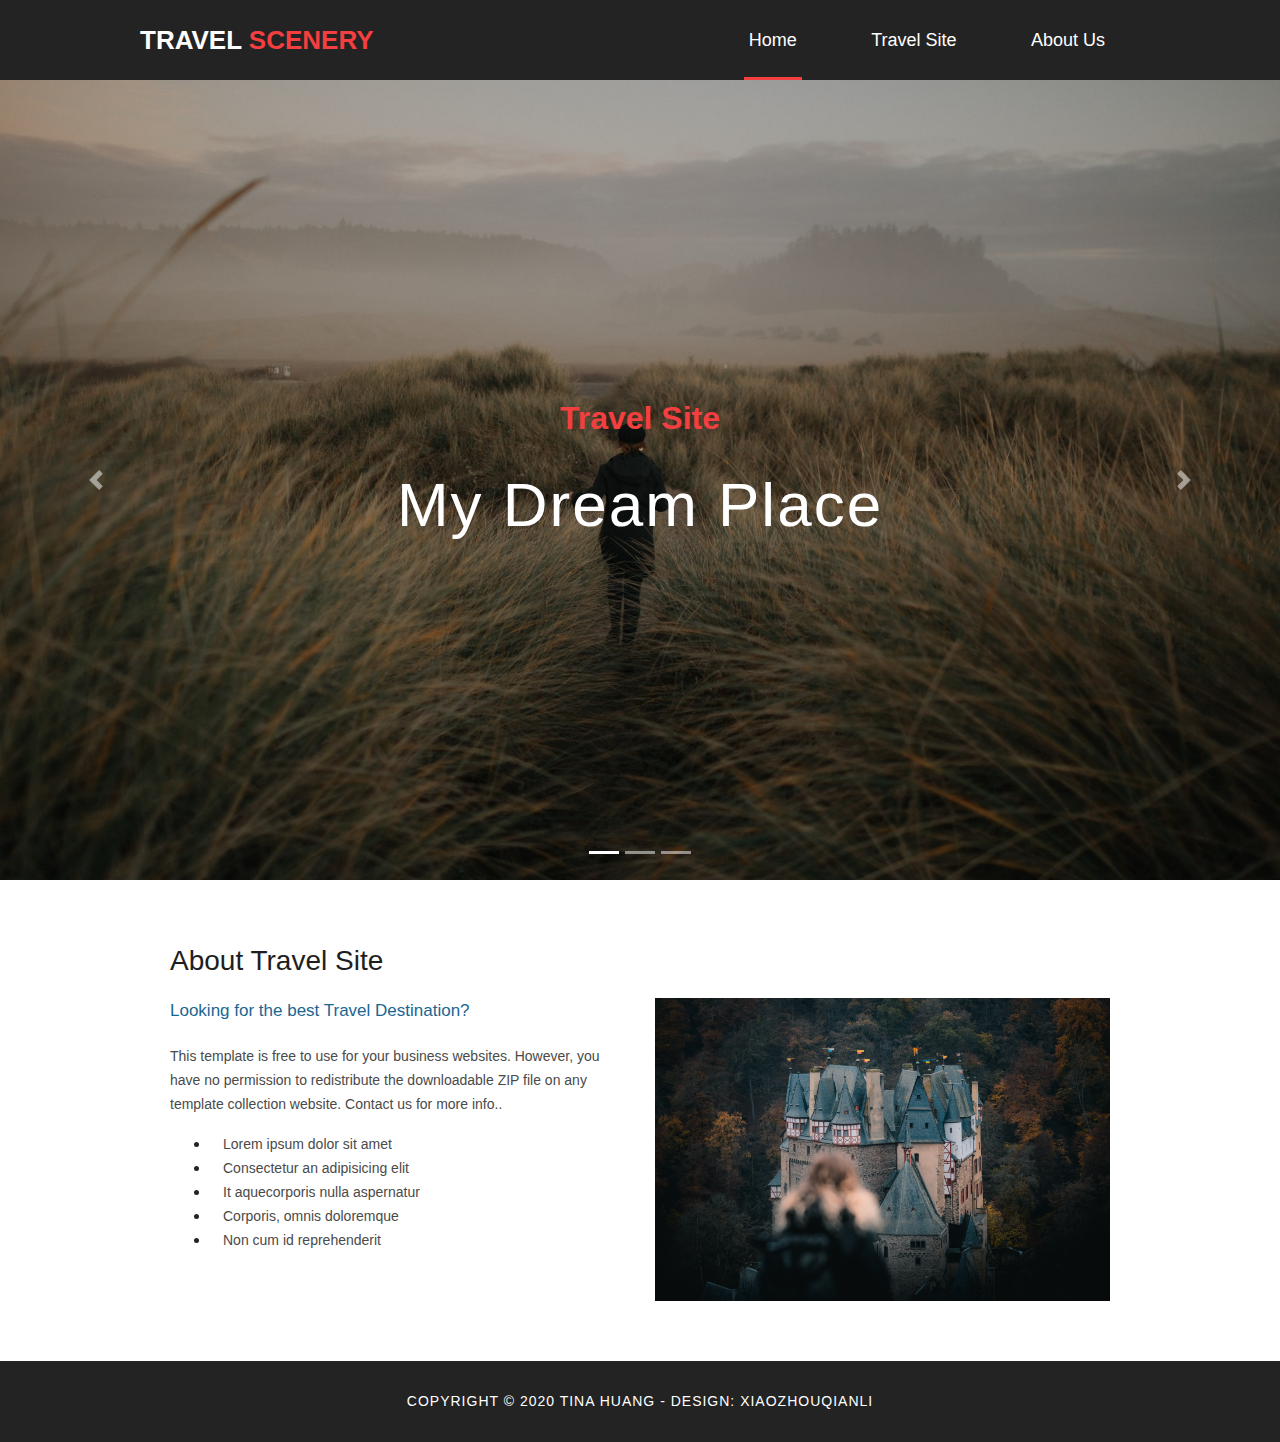
<file: index.html>
<!DOCTYPE html>
<html lang="en">

<head>
    <meta charset="UTF-8">
    <meta name="viewport" content="width=device-width, initial-scale=1.0">
    <link rel="stylesheet" href="css/base.css">
    <link rel="stylesheet" href="css/travelSiteHome.css">
    <link rel="stylesheet" href="css/font-awesome-4.7.0/fonts/font-awesome.css">
    <link rel="stylesheet" href="https://maxcdn.bootstrapcdn.com/bootstrap/4.0.0/css/bootstrap.min.css" integrity="sha384-Gn5384xqQ1aoWXA+058RXPxPg6fy4IWvTNh0E263XmFcJlSAwiGgFAW/dAiS6JXm" crossorigin="anonymous">
    <!-- <link rel="stylesheet" href="css/travelSiteList.css">
    <link rel="stylesheet" href="css/travelSiteAbout.css"> -->
    <title>Travel Site Home Page</title>
</head>

<body>
    <header>
        <div id="headWrapperDiv">
            <div class="NameTitleDiv">
                <span id="firstTitle">TRAVEL</span>
                <span id="secondTitle">SCENERY</span>
            </div>
            <div class="NavClassDiv">
                <nav>
                    <a class="headNavLink" id="headNavHomeId" href="#">Home</a>
                    <a class="headNavLink" id="headNavListId" href="travelList.html">Travel Site</a>
                    <a class="headNavLink" id="headNavAboutId" href="aboutUs.html">About Us</a>
                </nav>
            </div>
            <div class="dropdownMenu"><i class="fa fa-bars"></i></div>
        </div>
    </header>
    <div id="carouselExampleIndicators" class="carousel slide" data-ride="carousel" data-interval="false">
        <ol class="carousel-indicators">
            <li data-target="#carouselExampleIndicators" data-slide-to="0" class="active"></li>
            <li data-target="#carouselExampleIndicators" data-slide-to="1"></li>
            <li data-target="#carouselExampleIndicators" data-slide-to="2"></li>
        </ol>
        <div class="carousel-inner">
            <div class="carousel-item active">
                <img src="images/ivana-cajina-kz3XxDjhfBA-unsplash.jpg" alt="firstImg">
                <div>
                    <p class="firstLine">Travel Site</p>
                    <p class="secondLine">My Dream Place</p>
                </div>
            </div>
            <div class="carousel-item">
                <img src="images/walter-mario-stein-kqfE9mvv7Xw-unsplash.jpg" alt="secondImg">
                <div>
                    <p class="firstLine">Travel Site</p>
                    <p class="secondLine">Dream Place For Travel</p>
                </div>
            </div>
            <div class="carousel-item">
                <img src="images/matt-artz-TGzbe778Dm4-unsplash.jpg" alt="thirdImg">
                <div>
                    <p class="firstLine">Travel Site</p>
                    <p class="secondLine">Dream Place For Travel</p>
                </div>
            </div>
        </div>
        <a class="carousel-control-prev" href="#carouselExampleIndicators" role="button" data-slide="prev">
            <span class="carousel-control-prev-icon" aria-hidden="true"></span>
            <span class="sr-only">Previous</span>
        </a>
        <a class="carousel-control-next" href="#carouselExampleIndicators" role="button" data-slide="next">
            <span class="carousel-control-next-icon" aria-hidden="true"></span>
            <span class="sr-only">Next</span>
        </a>
    </div>
    <div class="indexContainer">
        <p id="aboutTravelSite">About Travel Site</p>
        <div class="row">
            <div class="col-lg-6 col-md-6">
                <div class="indexLeftDiv">
                    <div id="indexLeftTitle">
                        <p>Looking for the best Travel Destination?</p>
                    </div>
                    <div id="indexLeftDesc">
                        <p>This template is free to use for your business websites. However, you have no permission to redistribute the downloadable ZIP file on any template collection website. Contact us for more info..</p>
                    </div>
                    <div id="indexLeftList">
                        <ul>
                            <li><a href="#">Lorem ipsum dolor sit amet</a></li>
                            <li><a href="#">Consectetur an adipisicing elit</a></li>
                            <li><a href="#">It aquecorporis nulla aspernatur</a></li>
                            <li><a href="#">Corporis, omnis doloremque</a></li>
                            <li><a href="#">Non cum id reprehenderit</a></li>
                        </ul>
                    </div>
                </div>
            </div>
            <div class="col-lg-6 col-md-6">
                <div class="indexRightDiv">
                    <img src="images/kevin-mueller-6T0rb_X_3Bs-unsplash.jpg" alt="indexAboutTravelImg">
                </div>
            </div>
        </div>
    </div>
    <footer class="footer">
        <p>COPYRIGHT © 2020 TINA HUANG - DESIGN: XIAOZHOUQIANLI</p>
    </footer>

    <script src="js/travelSite.js"></script>
    <script src="https://code.jquery.com/jquery-3.2.1.slim.min.js" integrity="sha384-KJ3o2DKtIkvYIK3UENzmM7KCkRr/rE9/Qpg6aAZGJwFDMVNA/GpGFF93hXpG5KkN" crossorigin="anonymous"></script>
    <script src="https://cdnjs.cloudflare.com/ajax/libs/popper.js/1.12.9/umd/popper.min.js" integrity="sha384-ApNbgh9B+Y1QKtv3Rn7W3mgPxhU9K/ScQsAP7hUibX39j7fakFPskvXusvfa0b4Q" crossorigin="anonymous"></script>
    <script src="https://maxcdn.bootstrapcdn.com/bootstrap/4.0.0/js/bootstrap.min.js" integrity="sha384-JZR6Spejh4U02d8jOt6vLEHfe/JQGiRRSQQxSfFWpi1MquVdAyjUar5+76PVCmYl" crossorigin="anonymous"></script>
</body>

</html>
</file>
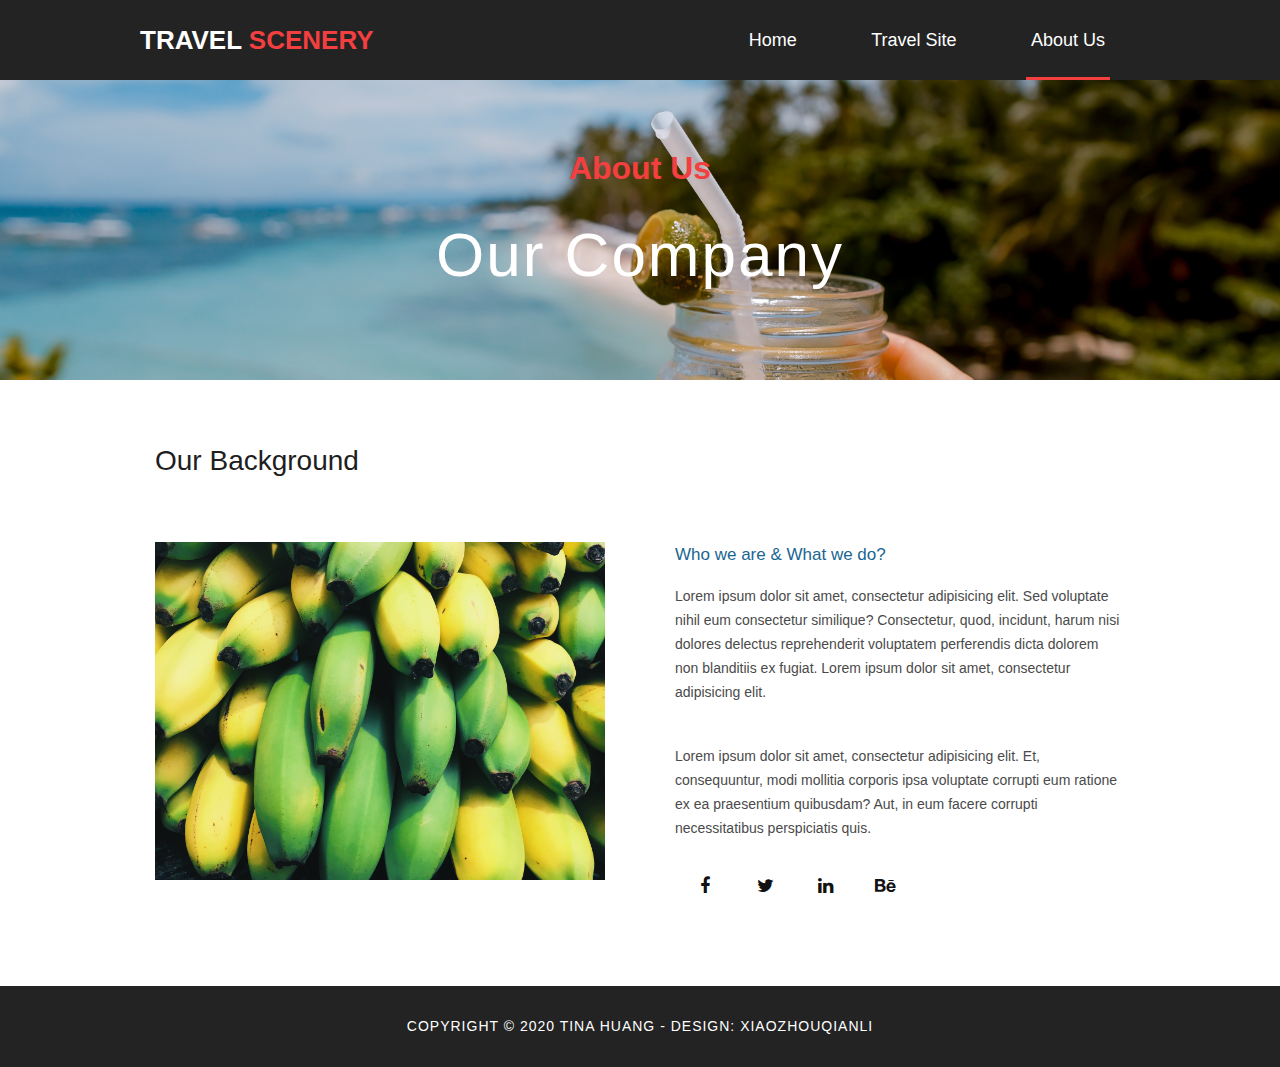
<file: aboutUs.html>
<!DOCTYPE html>
<html lang="en">

<head>
    <meta charset="UTF-8">
    <meta name="viewport" content="width=device-width, initial-scale=1.0">
    <link rel="stylesheet" href="css/base.css">
    <link rel="stylesheet" href="css/font-awesome-4.7.0/fonts/font-awesome.css">
    <link rel="stylesheet" href="https://maxcdn.bootstrapcdn.com/bootstrap/4.0.0/css/bootstrap.min.css" integrity="sha384-Gn5384xqQ1aoWXA+058RXPxPg6fy4IWvTNh0E263XmFcJlSAwiGgFAW/dAiS6JXm" crossorigin="anonymous">
    <link rel="stylesheet" href="css/travelSiteAbout.css">
    <title>Travel Site About Us Page</title>
</head>

<body>
    <header>
        <div id="headWrapperDiv">
            <div class="NameTitleDiv">
                <span id="firstTitle">TRAVEL</span>
                <span id="secondTitle">SCENERY</span>
            </div>
            <div class="NavClassDiv">
                <nav>
                    <a class="headNavLink" id="headNavHomeId" href="index.html">Home</a>
                    <a class="headNavLink" id="headNavListId" href="travelList.html">Travel Site</a>
                    <a class="headNavLink" id="headNavAboutId" href="#">About Us</a>
                </nav>
            </div>
            <div class="dropdownMenu"><i class="fa fa-bars"></i></div>
        </div>
    </header>
    <div class="backImgDiv">
        <img id="backImg" src="images/toa-heftiba-bvhEYmFU7ec-unsplash.jpg" alt="backImage">
        <div>
            <p class="firstLine">About Us</p>
            <p class="secondLine">Our Company</p>
        </div>
    </div>
    <div>
        <div class="container">
            <p id="aboutUsHead">Our Background</p>
            <div class="row">
                <div class="col-lg-6 col-md-6">
                    <div class="leftDiv">
                        <img src="images/scott-webb-Ar0QYv-qtw4-unsplash.jpg" alt="aboutUsImg">
                    </div>
                </div>
                <div class="col-lg-6 col-md-6">
                    <div class="rightDiv">
                        <div id="aboutUsTitle">
                            <p>Who we are & What we do?</p>
                        </div>
                        <div id="aboutUsDesc">
                            <p>Lorem ipsum dolor sit amet, consectetur adipisicing elit. Sed voluptate nihil eum consectetur similique? Consectetur, quod, incidunt, harum nisi dolores delectus reprehenderit voluptatem perferendis dicta dolorem non blanditiis
                                ex fugiat. Lorem ipsum dolor sit amet, consectetur adipisicing elit.</p>
                            <br>
                            <p>Lorem ipsum dolor sit amet, consectetur adipisicing elit. Et, consequuntur, modi mollitia corporis ipsa voluptate corrupti eum ratione ex ea praesentium quibusdam? Aut, in eum facere corrupti necessitatibus perspiciatis quis.</p>
                        </div>
                        <div id="aboutUsSocial">
                            <ul class="socialList">
                                <li><a href=""><i class="fa fa-facebook"></i></a></li>
                                <li><a href=""><i class="fa fa-twitter"></i></a></li>
                                <li><a href=""><i class="fa fa-linkedin"></i></a></li>
                                <li><a href=""><i class="fa fa-behance"></i></a></li>
                            </ul>
                        </div>
                    </div>
                </div>
            </div>


        </div>
    </div>
    <footer class="footer">
        <p>COPYRIGHT © 2020 TINA HUANG - DESIGN: XIAOZHOUQIANLI</p>
    </footer>

    <script src="js/travelSite.js"></script>
</body>

</html>
</file>
<file: css/base.css>
html,
body {
    margin: 0;
    padding: 0;
}

* {
    box-sizing: border-box;
    font-family: fantasy, sans-serif;
}

header {
    background-color: #232323;
    width: 100%;
}

#headWrapperDiv {
    width: 100%;
    height: 80px;
    max-width: 1000px;
    margin: 0 auto;
    line-height: 80px;
}

.NameTitleDiv {
    float: left;
    font-size: 26px;
    font-weight: 800;
}

.NavClassDiv nav {
    height: 100%;
}

.NavClassDiv {
    float: right;
    line-height: 80px;
    height: 100%;
}

.headNavLink {
    color: #FFFFFF;
    position: relative;
    margin: 0 30px;
    padding: 0 5px;
    font-size: 18px;
    text-decoration: none;
    display: inline-block;
    height: 100%;
}

.headNavLink::after {
    width: 100%;
    height: 3px;
    content: ' ';
    position: absolute;
    bottom: 20px;
    left: 0px;
    display: block;
    background-color: transparent;
    transition: all 400ms ease-in-out;
}

.headNavLink:hover::after {
    bottom: 0;
    background-color: #F33F3F;
}

#headWrapperDiv::after {
    content: ' ';
    display: table;
    clear: both;
}

#firstTitle {
    color: #FFFFFF;
}

#secondTitle {
    color: #F33F3F;
}

.dropdownMenu {
    float: right;
    color: white;
    margin: 0 20px;
    font-size: 22px;
    display: none;
    cursor: pointer;
}

.firstLine {
    color: #F33F3F;
    font-size: 32px;
    font-family: sans-serif;
    font-weight: 800;
}

.secondLine {
    color: #FFFFFF;
    font-size: 62px;
    font-family: sans-serif;
    letter-spacing: 2px;
}

@media (max-width: 680px) {
    #headWrapperDiv .dropdownMenu {
        display: block;
    }
    .NavClassDiv {
        position: absolute;
        top: 80px;
        left: 0;
        width: 100%;
        background-color: #FFFFFF;
        transition: all 400ms linear;
        height: auto;
        max-height: 0px;
        overflow: hidden;
        z-index: 100;
    }
    .headNavLink {
        color: black;
        display: block;
        width: 100%;
        height: auto;
        text-align: center;
        padding: 0;
        margin: 0;
        transition: all 400ms linear;
    }
    #headWrapperDiv {
        position: relative;
    }
    .headNavLink:hover::after {
        bottom: 0;
        background-color: transparent;
    }
    .headNavLink:hover {
        color: #F33F3F;
    }
    .firstLine {
        font-size: 16px;
    }
    .secondLine {
        font-size: 22px;
    }
}

@media (max-width: 1200px) {
    .NameTitleDiv {
        padding-left: 20px;
    }
}

body nav a:hover {
    color: #F33F3F;
    text-decoration: none;
}

footer.footer {
    background-color: #232323;
    display: table;
    width: 100%;
    text-align: center;
    vertical-align: middle;
    padding: 30px 30px;
}

footer p {
    display: table-cell;
    color: #FFFFFF;
    font-size: 14px;
    letter-spacing: 1px;
}

.carousel-control-prev:hover,
.carousel-control-next:hover {
    filter: invert(90%) sepia(51%) saturate(2878%) hue-rotate(346deg) brightness(104%) contrast(97%);
}
</file>
<file: css/travelSiteHome.css>
#mainDiv {
    background-color: black;
}

#carouselExampleIndicators {
    width: 100%;
    height: 800px;
}

.carousel-inner {
    height: 100%;
    background-color: #232323;
}

#carouselExampleIndicators .carousel-item {
    height: 100%;
    font-family: sans-serif;
    text-align: center;
    position: relative;
    width: 100%;
}

#carouselExampleIndicators .carousel-item::after {
    content: ' ';
    position: absolute;
    top: 0;
    left: 0;
    right: 0;
    bottom: 0;
    background-color: rgba(0, 0, 0, .3);
    z-index: 10;
}

.carousel-item>img {
    object-fit: cover;
    position: absolute;
    top: 0;
    left: 0;
    width: 100%;
    z-index: 15;
    height: 100%;
}


/* .carousel-item:nth-of-type(1) {
    background-image: url("../images/alexandre-chambon-iRON0g6iO0k-unsplash.jpg");
    background-size: cover;
}

.carousel-item:nth-of-type(2) {
    background-image: url("../images/erik-mclean-rCCF1wC-c8M-unsplash.jpg");
    background-size: cover;
}

.carousel-item:nth-of-type(3) {
    background-image: url("../images/mattia-faloretti-jbrR_ESWK2A-unsplash.jpg");
    background-size: cover;
} */

.carousel-item>div {
    position: absolute;
    top: 50%;
    left: 50%;
    transform: translate(-50%, -50%);
    z-index: 50;
}

#headNavHomeId::after {
    bottom: 0;
    background-color: #F33F3F;
}

.indexContainer {
    width: 100%;
    max-width: 1000px;
    margin: 60px auto;
    padding: 0 30px;
}

#aboutTravelSite {
    font-size: 28px;
    font-weight: 400;
    color: #1e1e1e;
}

#indexLeftTitle {
    font-size: 17px;
    color: #1a6692;
    margin-bottom: 20px;
}

#indexLeftDesc {
    font-size: 14px;
    font-weight: 300;
    color: #4a4a4a;
    line-height: 24px;
}

#indexLeftList a {
    font-size: 14px;
    color: #4a4a4a;
    font-weight: 300;
    transition: all .3s;
    padding-left: 13px;
    text-decoration: none;
}

#indexLeftList a:hover {
    color: #F33F3F;
}

.indexRightDiv>img {
    width: 100%;
    object-fit: cover;
}

@media (max-width: 680px) {
    #headNavHomeId::after {
        bottom: 0;
        background-color: transparent;
    }
    #headNavHomeId {
        color: #F33F3F;
    }
    #carouselExampleIndicators {
        height: 300px;
    }
}
</file>
<file: css/travelSiteList.css>
#headNavListId::after {
    bottom: 0;
    background-color: #F33F3F;
}

#backImg {
    object-fit: cover;
    height: 300px;
    width: 100%;
}

.backImgDiv {
    position: relative;
    width: 100%;
    height: 300px;
    text-align: center;
}

.backImgDiv>div {
    position: absolute;
    top: 50%;
    left: 50%;
    transform: translate(-50%, -50%);
}

.container {
    max-width: 1000px;
    width: 100%;
    margin: 60px auto;
}

.listItem {
    padding: 20px 10px;
}

.listItem>.imgWrapper {
    width: 100%;
    padding-top: 50%;
    position: relative;
}

.listItem img {
    position: absolute;
    left: 0;
    top: 0;
    object-fit: cover;
    width: 100%;
    height: 100%;
}

.itemTitle {
    font-size: 17px;
    color: #1a6692;
    padding-top: 20px;
    font-family: fantasy;
}

.itemDesc {
    font-size: 14px;
    font-weight: 300;
    color: #4a4a4a;
    font-family: fantasy;
}

#headNavListId::after {
    bottom: 0;
    background-color: #F33F3F;
}

@media (max-width: 680px) {
    #headNavListId::after {
        bottom: 0;
        background-color: transparent;
    }
    #headNavListId {
        color: #F33F3F;
    }
}
</file>
<file: css/travelSiteAbout.css>
#headNavAboutId::after {
    bottom: 0;
    background-color: #F33F3F;
}

#backImg {
    object-fit: cover;
    height: 300px;
    width: 100%;
}

.backImgDiv {
    position: relative;
    width: 100%;
    height: 300px;
    text-align: center;
}

.backImgDiv>div {
    position: absolute;
    top: 50%;
    left: 50%;
    transform: translate(-50%, -50%);
}

#aboutUsHead {
    font-size: 28px;
    font-weight: 400;
    color: #1e1e1e;
    max-width: 1000px;
    width: 100%;
    margin: 60px 0;
}

.leftDiv>img {
    object-fit: cover;
    width: 100%;
}

.container {
    max-width: 1000px;
    width: 100%;
    margin-bottom: 80px;
}

.leftDiv {
    padding-right: 20px;
}

.rightDiv {
    padding-left: 20px;
}

#aboutUsTitle {
    font-size: 17px;
    color: #1a6692;
}

#aboutUsDesc {
    font-size: 14px;
    font-weight: 300;
    color: #4a4a4a;
    line-height: 24px;
}

.socialList {
    padding-left: 0;
}

.socialList>li {
    list-style: none;
    float: left;
}

.socialList a {
    display: inline-block;
    width: 50px;
    height: 50px;
    transition: all 400ms ease-in-out;
    color: #121212;
    text-align: center;
    line-height: 50px;
    font-size: 18px;
    margin: 0 5px;
}

.socialList i {
    transform: translateY(5px);
}

.socialList a:hover {
    background-color: #F33F3F;
    color: #FFFFFF;
}

#headNavAboutId::after {
    bottom: 0;
    background-color: #F33F3F;
}

@media (max-width: 680px) {
    #headNavAboutId::after {
        bottom: 0;
        background-color: transparent;
    }
    #headNavAboutId {
        color: #F33F3F;
    }
}
</file>
